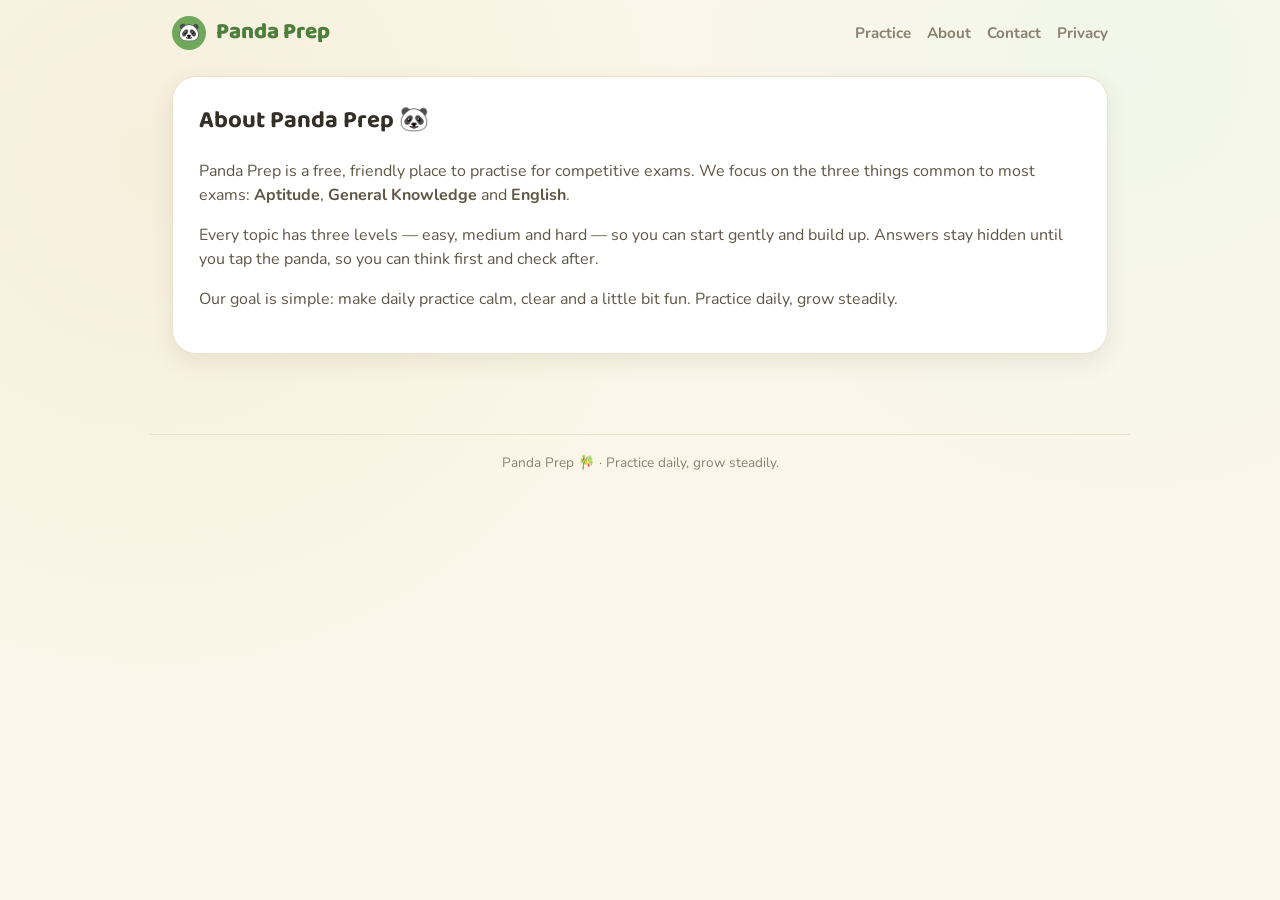
<file: about.html>
<!DOCTYPE html><html lang="en"><head><meta charset="UTF-8"/><meta name="viewport" content="width=device-width, initial-scale=1.0"/><title>About — Panda Prep</title><link rel="preconnect" href="https://fonts.googleapis.com"><link href="https://fonts.googleapis.com/css2?family=Baloo+2:wght@600;700;800&family=Nunito:wght@400;600;700;800&display=swap" rel="stylesheet"><link rel="stylesheet" href="css/style.css"/></head><body><header class="site-header"><a class="brand" href="index.html"><span class="dot">🐼</span> Panda Prep</a><nav class="nav"><a href="index.html">Practice</a><a href="about.html">About</a><a href="contact.html">Contact</a><a href="privacy.html">Privacy</a></nav></header><main><section class="view"><div class="page"><h1>About Panda Prep 🐼</h1>
<p>Panda Prep is a free, friendly place to practise for competitive exams. We focus on the three things common to most exams: <strong>Aptitude</strong>, <strong>General Knowledge</strong> and <strong>English</strong>.</p>
<p>Every topic has three levels — easy, medium and hard — so you can start gently and build up. Answers stay hidden until you tap the panda, so you can think first and check after.</p>
<p>Our goal is simple: make daily practice calm, clear and a little bit fun. Practice daily, grow steadily.</p>
</div></section></main><footer class="site-footer">Panda Prep 🎋 · Practice daily, grow steadily.</footer></body></html>
</file>
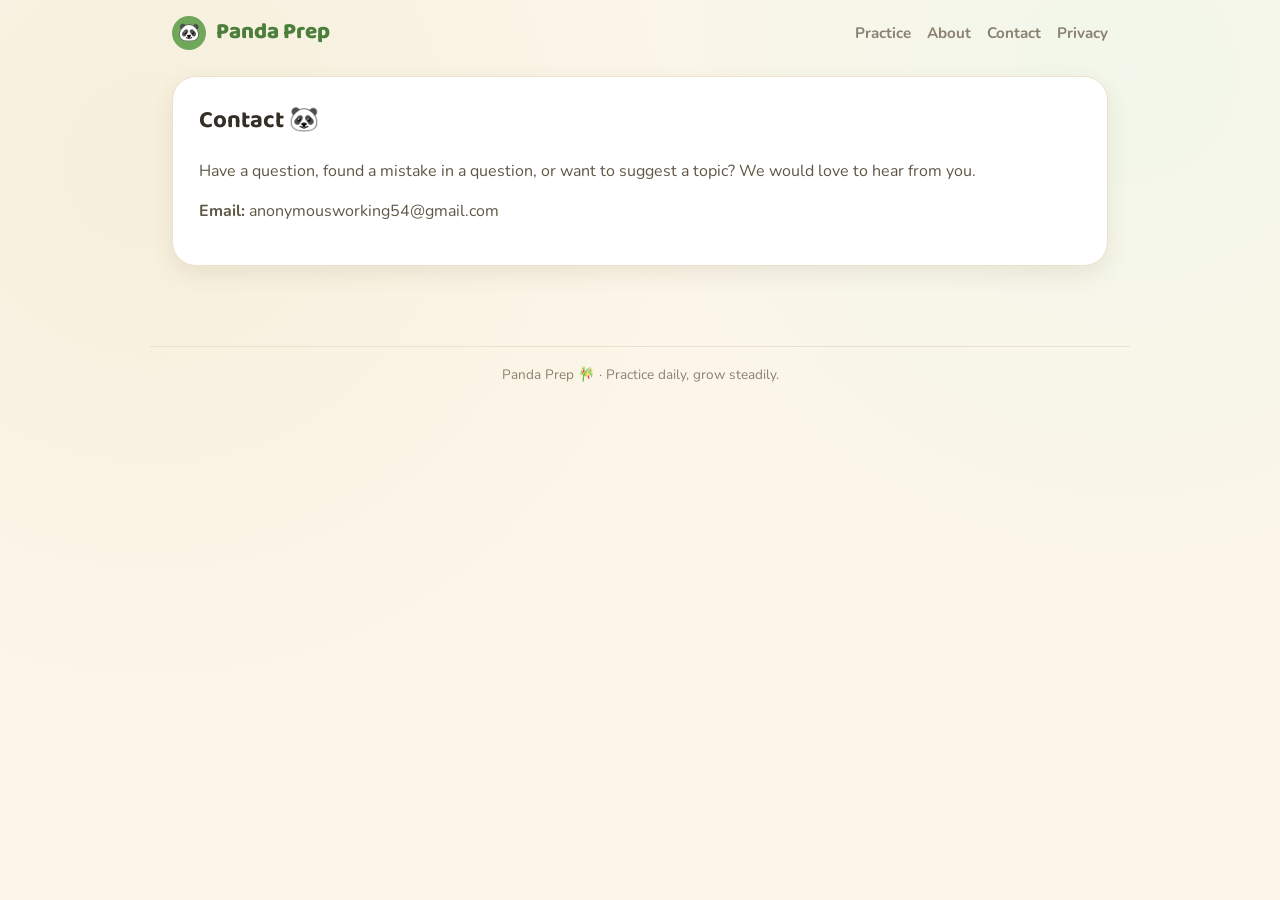
<file: contact.html>
<!DOCTYPE html><html lang="en"><head><meta charset="UTF-8"/><meta name="viewport" content="width=device-width, initial-scale=1.0"/><title>Contact — Panda Prep</title><link rel="preconnect" href="https://fonts.googleapis.com"><link href="https://fonts.googleapis.com/css2?family=Baloo+2:wght@600;700;800&family=Nunito:wght@400;600;700;800&display=swap" rel="stylesheet"><link rel="stylesheet" href="css/style.css"/></head><body><header class="site-header"><a class="brand" href="index.html"><span class="dot">🐼</span> Panda Prep</a><nav class="nav"><a href="index.html">Practice</a><a href="about.html">About</a><a href="contact.html">Contact</a><a href="privacy.html">Privacy</a></nav></header><main><section class="view"><div class="page"><h1>Contact 🐼</h1>
<p>Have a question, found a mistake in a question, or want to suggest a topic? We would love to hear from you.</p>
<p><strong>Email:</strong> anonymousworking54@gmail.com</p>
</div></section></main><footer class="site-footer">Panda Prep 🎋 · Practice daily, grow steadily.</footer></body></html>
</file>
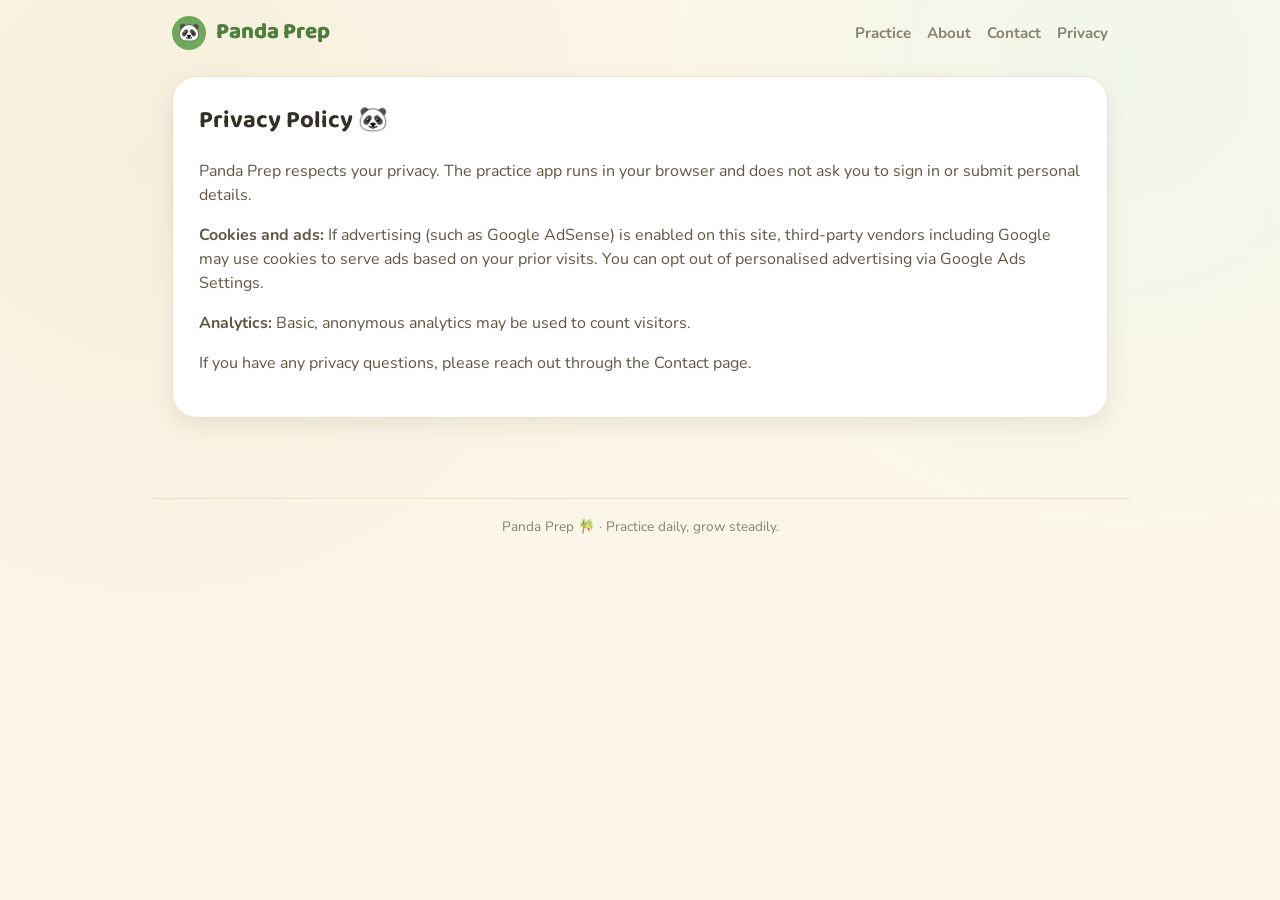
<file: privacy.html>
<!DOCTYPE html><html lang="en"><head><meta charset="UTF-8"/><meta name="viewport" content="width=device-width, initial-scale=1.0"/><title>Privacy Policy — Panda Prep</title><link rel="preconnect" href="https://fonts.googleapis.com"><link href="https://fonts.googleapis.com/css2?family=Baloo+2:wght@600;700;800&family=Nunito:wght@400;600;700;800&display=swap" rel="stylesheet"><link rel="stylesheet" href="css/style.css"/></head><body><header class="site-header"><a class="brand" href="index.html"><span class="dot">🐼</span> Panda Prep</a><nav class="nav"><a href="index.html">Practice</a><a href="about.html">About</a><a href="contact.html">Contact</a><a href="privacy.html">Privacy</a></nav></header><main><section class="view"><div class="page"><h1>Privacy Policy 🐼</h1>
<p>Panda Prep respects your privacy. The practice app runs in your browser and does not ask you to sign in or submit personal details.</p>
<p><strong>Cookies and ads:</strong> If advertising (such as Google AdSense) is enabled on this site, third-party vendors including Google may use cookies to serve ads based on your prior visits. You can opt out of personalised advertising via Google Ads Settings.</p>
<p><strong>Analytics:</strong> Basic, anonymous analytics may be used to count visitors.</p>
<p>If you have any privacy questions, please reach out through the Contact page.</p>
</div></section></main><footer class="site-footer">Panda Prep 🎋 · Practice daily, grow steadily.</footer></body></html>
</file>
<file: css/style.css>
/* Panda Prep — comfortable study theme */
:root{
  --cream:#FBF6E9;
  --cream-2:#F3EAD3;
  --card:#FFFFFF;
  --bamboo:#6FA85B;
  --bamboo-dark:#4C7E3C;
  --leaf:#8FC47A;
  --ink:#332F27;
  --muted:#8a8170;
  --good:#3E9D5B;
  --bad:#D9694B;
  --line:#ece2cc;
  --shadow:0 8px 22px rgba(95,80,40,.10);
}
*{box-sizing:border-box}
html,body{margin:0;padding:0}
body{
  font-family:'Nunito',system-ui,sans-serif;
  color:var(--ink);
  background:var(--cream);
  background-image:radial-gradient(circle at 12% 18%, #f6efdc 0, transparent 40%),
                   radial-gradient(circle at 88% 8%, #f1f7ea 0, transparent 35%);
  min-height:100vh;
  line-height:1.5;
}
h1,h2,h3,.big-title,.panda-label{font-family:'Baloo 2',system-ui,sans-serif}

/* ---- Header / footer ---- */
.site-header{
  display:flex;align-items:center;justify-content:space-between;
  padding:16px 22px;max-width:980px;margin:0 auto;flex-wrap:wrap;gap:10px;
}
.brand{display:flex;align-items:center;gap:10px;font-family:'Baloo 2';font-weight:800;font-size:1.4rem;color:var(--bamboo-dark);text-decoration:none}
.brand .dot{width:34px;height:34px;border-radius:50%;background:var(--bamboo);display:inline-flex;align-items:center;justify-content:center;color:#fff;font-size:1.1rem}
.nav a{color:var(--muted);text-decoration:none;font-weight:700;margin-left:16px;font-size:.95rem}
.nav a:hover{color:var(--bamboo-dark)}
.site-footer{max-width:980px;margin:40px auto 24px;padding:18px 22px;color:var(--muted);font-size:.85rem;text-align:center;border-top:1px solid var(--line)}

/* ---- Layout ---- */
main{max-width:980px;margin:0 auto;padding:10px 22px 40px}
.view{animation:rise .35s ease}
@keyframes rise{from{opacity:0;transform:translateY(8px)}to{opacity:1;transform:none}}
.big-title{font-size:2rem;margin:.2em 0 .1em;color:var(--ink)}
.subtitle{color:var(--muted);font-size:1.05rem;margin:.2em 0 1.4em}

/* ---- Panda buttons ---- */
.panda-row{display:flex;flex-wrap:wrap;gap:26px;justify-content:center;padding:10px 0 8px}
.panda-btn{
  position:relative;width:172px;background:none;border:none;cursor:pointer;padding:0;
  filter:drop-shadow(0 8px 14px rgba(95,80,40,.16));
  transition:transform .15s ease, filter .15s ease;
}
.panda-svg{width:100%;display:block}
.panda-btn:hover{transform:translateY(-5px) scale(1.03)}
.panda-btn:active{transform:translateY(-1px) scale(.99)}
.panda-btn:focus-visible{outline:3px solid var(--bamboo);outline-offset:5px;border-radius:24px}
.panda-label{
  position:absolute;left:50%;top:75%;transform:translate(-50%,-50%);
  width:64%;text-align:center;color:#3a352b;font-weight:800;font-size:1rem;line-height:1.02;
  pointer-events:none;display:flex;flex-direction:column;gap:1px;
}
.pl-main{display:block}
.pl-sub{font-family:'Nunito';font-weight:700;font-size:.7rem;color:var(--bamboo-dark)}
.panda-btn--small{width:118px}
.panda-btn--small .panda-label{font-size:.72rem}
.panda-btn--reveal{filter:drop-shadow(0 6px 10px rgba(76,126,60,.25))}

.link-btn{background:none;border:none;color:var(--bamboo-dark);font-weight:800;cursor:pointer;font-size:.95rem;padding:6px 0;font-family:'Nunito'}
.link-btn:hover{text-decoration:underline}

/* ---- Scorecard ---- */
.scorecard{
  display:grid;grid-template-columns:repeat(4,1fr);gap:10px;
  background:var(--cream-2);border:1px solid var(--line);border-radius:18px;
  padding:14px;margin:8px 0 18px;box-shadow:var(--shadow);
}
.sc-item{display:flex;flex-direction:column;align-items:center;text-align:center}
.sc-num{font-family:'Baloo 2';font-weight:800;font-size:1.5rem;color:var(--ink)}
.sc-good .sc-num{color:var(--good)}
.sc-lbl{font-size:.72rem;color:var(--muted);text-transform:uppercase;letter-spacing:.04em;font-weight:700}

/* ---- Question card ---- */
.quiz-top{margin-bottom:4px}
.q-card{background:var(--card);border:1px solid var(--line);border-radius:24px;padding:24px;box-shadow:var(--shadow)}
.q-text{font-size:1.2rem;font-weight:700;margin-bottom:18px;font-family:'Baloo 2'}
.options{display:grid;gap:12px}
.option{
  display:flex;align-items:center;gap:12px;text-align:left;
  background:#fdfaf1;border:2px solid var(--line);border-radius:16px;
  padding:14px 16px;font-size:1.02rem;font-family:'Nunito';font-weight:700;color:var(--ink);
  cursor:pointer;transition:all .12s ease;
}
.option:hover:not(:disabled){border-color:var(--leaf);background:#f4fbef}
.opt-key{display:inline-flex;width:28px;height:28px;flex:0 0 28px;border-radius:50%;background:var(--cream-2);color:var(--bamboo-dark);align-items:center;justify-content:center;font-weight:800}
.option.selected{border-color:var(--bamboo);background:#eef7e7}
.option.correct{border-color:var(--good);background:#e7f6ec}
.option.correct .opt-key{background:var(--good);color:#fff}
.option.wrong{border-color:var(--bad);background:#fbeae4}
.option.wrong .opt-key{background:var(--bad);color:#fff}
.option:disabled{cursor:default}

/* ---- Reveal ---- */
.reveal-row{display:flex;align-items:center;gap:14px;margin-top:20px;flex-wrap:wrap}
.reveal-hint{color:var(--muted);font-size:.9rem;margin:0}
.answer-box{margin-top:16px;background:var(--cream-2);border:1px dashed var(--bamboo);border-radius:16px;padding:16px}
.answer-box.hidden{display:none}
.v-good{color:var(--good);font-weight:800;display:block;margin-bottom:6px}
.v-bad{color:var(--bad);font-weight:800;display:block;margin-bottom:6px}
.ans-line{font-size:1.05rem;margin-bottom:4px}
.ans-exp{color:#5f5746;font-size:.96rem}

/* ---- Nav buttons ---- */
.q-nav{margin-top:22px;display:flex;justify-content:flex-end}
.next-btn{
  background:var(--bamboo);color:#fff;border:none;border-radius:14px;
  padding:12px 24px;font-size:1rem;font-weight:800;font-family:'Baloo 2';cursor:pointer;
  box-shadow:0 5px 0 var(--bamboo-dark);transition:transform .1s ease;
}
.next-btn:hover{transform:translateY(-2px)}
.next-btn:active{transform:translateY(2px);box-shadow:0 2px 0 var(--bamboo-dark)}
.ghost-btn{background:#fff;color:var(--bamboo-dark);border:2px solid var(--leaf);border-radius:14px;padding:11px 20px;font-weight:800;font-family:'Baloo 2';cursor:pointer}
.ghost-btn:hover{background:#f4fbef}

/* ---- Result ---- */
.view--result{text-align:center}
.result-card{background:var(--card);border:1px solid var(--line);border-radius:26px;padding:26px;max-width:460px;margin:10px auto;box-shadow:var(--shadow)}
.result-card .panda-svg{width:140px;margin:0 auto 6px}
.result-score{font-family:'Baloo 2';font-size:2rem;font-weight:800;margin:.1em 0;color:var(--good)}
.result-pct{font-size:1.1rem;color:var(--muted);margin:.1em 0 .4em}
.result-actions{display:flex;gap:12px;justify-content:center;flex-wrap:wrap;margin-top:18px}

/* ---- Static pages ---- */
.page{background:var(--card);border:1px solid var(--line);border-radius:24px;padding:26px;box-shadow:var(--shadow)}
.page h1{margin-top:0}
.page p{color:#5f5746}

@media (max-width:560px){
  .big-title{font-size:1.6rem}
  .scorecard{grid-template-columns:repeat(2,1fr)}
  .panda-btn{width:140px}
  .q-text{font-size:1.08rem}
}
@media (prefers-reduced-motion:reduce){
  .view{animation:none}
  .panda-btn,.next-btn{transition:none}
}
</file>
